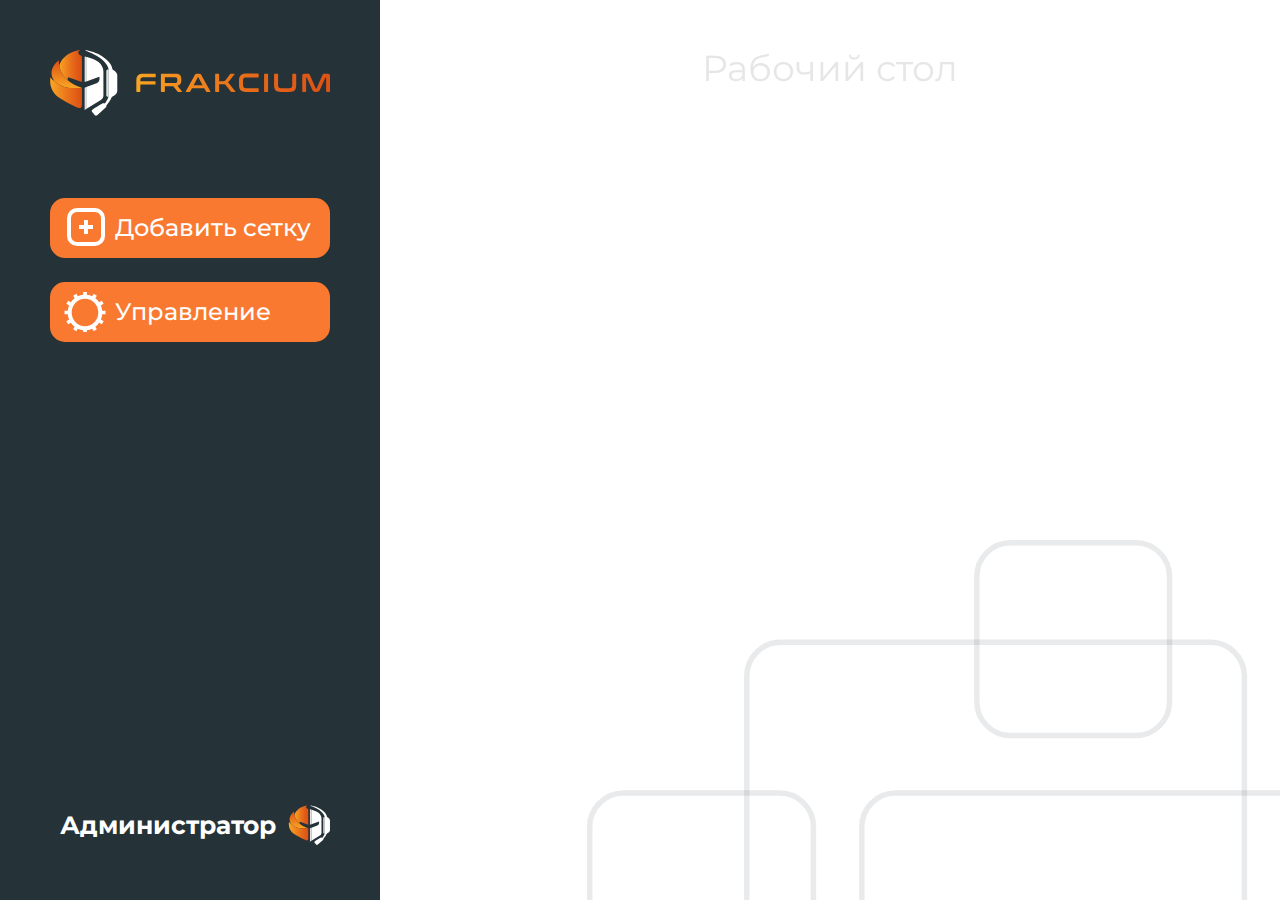
<file: index.html>
<!DOCTYPE html>
<html lang="en">

<head>
   <meta charset="UTF-8">
   <meta http-equiv="X-UA-Compatible" content="IE=edge">
   <meta name="viewport" content="width=device-width, initial-scale=1.0">
   <title>Document</title>
   <link rel="stylesheet" href="style.css">
   <script src="https://code.jquery.com/jquery-3.6.1.min.js"
      integrity="sha256-o88AwQnZB+VDvE9tvIXrMQaPlFFSUTR+nldQm1LuPXQ=" crossorigin="anonymous"></script>
   <script src="./script.js" defer></script>
   <!script src="/js/engine.js"></script-->
</head>
<body>
   <aside class="Sidebar">
      <img src="./images/logo_frakcium.svg" alt="logo_frakcium" class="logo">
      <button class="button add">Добавить сетку</button>
      <button class="button manage">Управление</button>
      <div class="logout">
         <div class="container">
            <a href="#" class="logout-button quit ajax-link" data-url="/admin/?logout">Выйти</a>
            <div class="logout-button return">Назад</div>
            <div class="logout-button entry">Администратор</div>
         </div>
      </div>
   </aside>
   <main class="Dashboard">
      <div id="clock"></div>
      <img class="decor" src="./images/decor_2.svg" alt="">
      <div class="title">Рабочий стол</div>
      <div class="modal new">
         <div class="container row">
            <h1 class="title">Создать таблицу</h1>
            <button onclick="closeModal('new')" class="close-button"></button>
         </div>
         <div class="list container col">

            <button class="button ajax-link" data-url="/admin/?action=form&id=1"
               onclick="$('.modal > .form').css('display', 'flex');">Игра 1</button>
            <button class="button ajax-link" data-url="/admin/?action=form&id=1">Игра 2</button>
            <button class="button ajax-link" data-url="/admin/?action=form&id=1">Игра 3</button>

         </div>
         <form id="form_create" class="form" action=""><input id="form_create_games" type="hidden" name="game"
               value="1">
            <div class="container row">
               <div class="container col"> <label for="tour">Вид турнира</label> <input id="form_create_type"
                     type="hidden" name="type" value="0">
                  <div class="container select-wrapper">
                     <div class="select tour" value="0">
                        <div class="text">Выберите...</div>
                        <div class="tour-list">
                           <div value="1" class="tour-option">Single elimination</div>
                           <div value="2" class="tour-option">Double elimination</div>
                        </div>
                     </div>
                  </div>
               </div>
               <div class="container col"> <label for="amount">Кол-во</label> <input id="form_create_count"
                     type="hidden" name="count" value="8">
                  <div class="container select-wrapper">
                     <div class="select amount" value="8">
                        <div class="text">8</div>
                        <div class="amount-list">
                           <div value="8" class="amount-option">8</div>
                           <div value="16" class="amount-option">16</div>
                           <div value="32" class="amount-option">32</div>
                        </div>
                     </div>
                  </div>
               </div>
            </div>
            <div class="container row">
               <div class="container col date"> <label for="date">Дата</label>
                  <div class="container"> <input class="select" type="date" name="data" id="date"> </div>
               </div>
            </div>
            <div class="container row">
               <div class="container col date"> <label for="name">Название турнира</label>
                  <div class="container"> <input class="select" type="text" name="name" id="name"> </div>
               </div>
            </div>
            <div class="container row">
               <div class="container col date"> <label for="url">URL адрес</label>
                  <div class="container"> <input class="select" type="text" name="url" id="url"> </div>
               </div>
            </div> <input type="radio" name="" id=""> <button class="button ajax-link" data-url="/admin/?action=new"
               data-form="#form_create">Создать</button>
         </form>
      </div>
      <div class="modal manage">
         <div class="container row">
            <h1 class="title">Управление сетками</h1>
            <button onclick="closeModal('manage')" class="close-button"></button>
         </div>
         <div class="Table-header container row">
            <div class="Table-group container row">
               <div class="status">Статус</div>
               <div class="name">Игра</div>
               <div class="date">Дата</div>
               <div class="tour">Турнир</div>
            </div>
            <div class="Table-group container row">
               <div class="buttons">Управление</div>
            </div>
         </div>
         <table class="Table">
            <tbody id="list_tour">

               <tr id="tour_1" idx="1">
                  <td class="active">Активен</td>
                  <td class="name">TEST 1</td>
                  <td>12.03.2023</td>
                  <td class="tour">A TEST</td>
                  <td class="container row">
                     <div class="table-button delete"></div>
                     <div class="table-button edit"></div>
                     <div class="table-button copy"><input id="url_1"
                           style="position: absolute; left: -1000px; top: -1000px;" type="text" value="https://test.ru">
                     </div>
                  </td>
               </tr>
               <tr id="tour_2" idx="2">
                  <td class="active">Активен</td>
                  <td class="name">TEST 2</td>
                  <td>12.03.2024</td>
                  <td class="tour">D TEST</td>
                  <td class="container row">
                     <div class="table-button delete"></div>
                     <div class="table-button edit"></div>
                     <div class="table-button copy"><input id="url_2"
                           style="position: absolute; left: -1000px; top: -1000px;" type="text" value="https://test.ru">
                     </div>
                  </td>
               </tr>
               <tr id="tour_3" idx="3">
                  <td class="ended">Завершен</td>
                  <td class="name">A TEST</td>
                  <td>15.03.2022</td>
                  <td class="tour">TEST TEST 3</td>
                  <td class="container row">
                     <div class="table-button delete"></div>
                     <div class="table-button edit"></div>
                     <div class="table-button copy"><input id="url_3"
                           style="position: absolute; left: -1000px; top: -1000px;" type="text" value="https://test.ru">
                     </div>
                  </td>
               </tr>
               <tr id="tour_4" idx="4">
                  <td class="active">Активен</td>
                  <td class="name">A TEST</td>
                  <td>18.05.2023</td>
                  <td class="tour">TEST TEST 4</td>
                  <td class="container row">
                     <div class="table-button delete"></div>
                     <div class="table-button edit"></div>
                     <div class="table-button copy"><input id="url_4"
                           style="position: absolute; left: -1000px; top: -1000px;" type="text" value="https://test.ru">
                     </div>
                  </td>
               </tr>

            </tbody>
         </table>
      </div>
      <div class="modal delete-prompt">
         <div class="delete-prompt-text"></div>
         <div class="container row">
            <button class="delete-prompt-button confirm-delete" idx="1"
               onclick="deleteRow($(this).attr('idx'))">Удалить</button>
            <button class="delete-prompt-button cancel" onclick="closeModal('delete-prompt')">Отмена</button>
         </div>
      </div>
   </main>
</body>

</html>
</file>
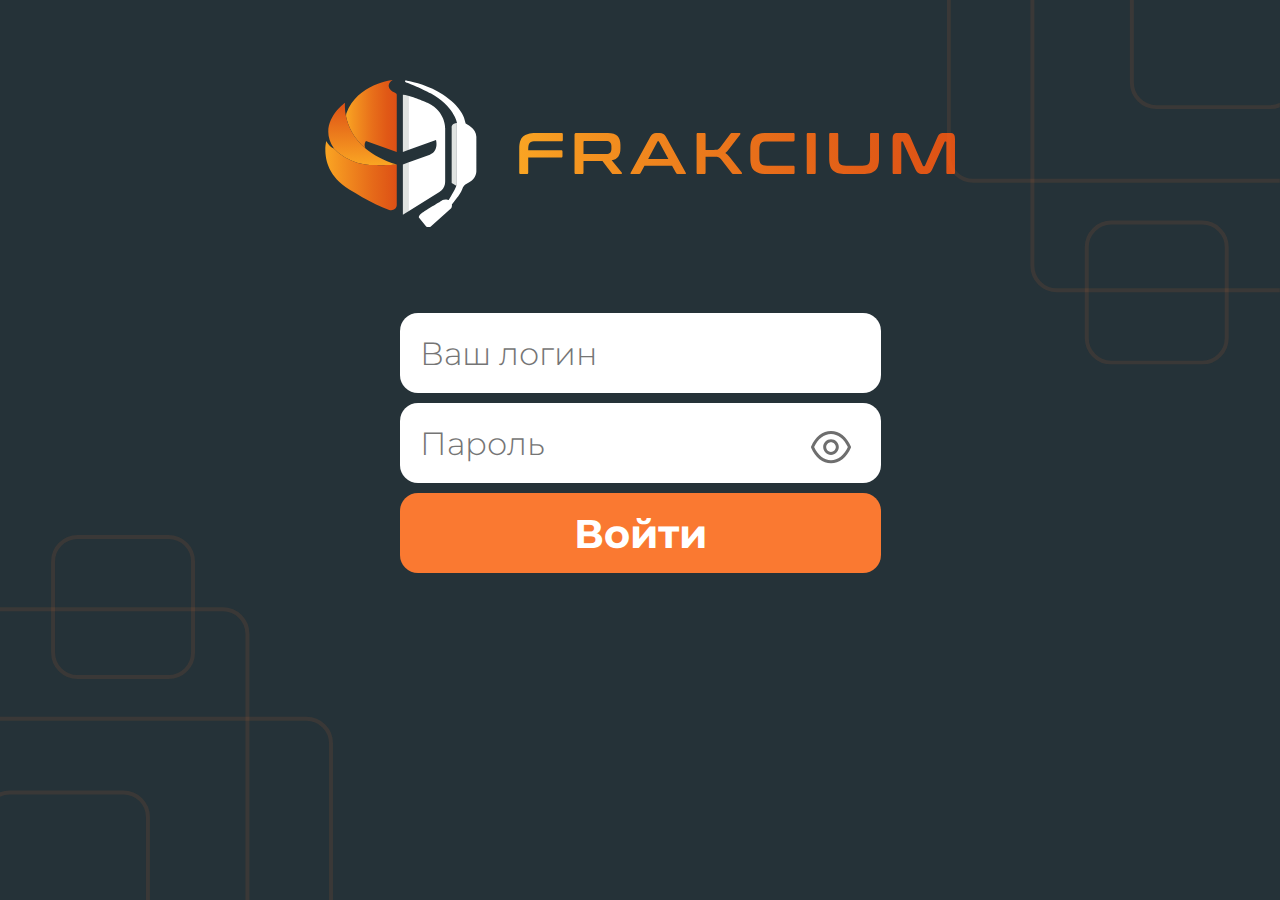
<file: login.html>
<!DOCTYPE html>
<html lang="en">

<head lang="ru">
    <meta charset="UTF-8">
    <meta http-equiv="X-UA-Compatible" content="IE=edge">
    <meta name="viewport" content="width=device-width, initial-scale=1.0">
    <title>Document</title>
    <link rel="stylesheet" href="style.css">
    <script src="https://code.jquery.com/jquery-3.6.1.min.js"
        integrity="sha256-o88AwQnZB+VDvE9tvIXrMQaPlFFSUTR+nldQm1LuPXQ=" crossorigin="anonymous"></script>
    <!script src="/js/engine.js"></script-->
</head>
<!DOCTYPE html>
<body>
    <main class="Login">
        <div class="Login-container">
            <img src="./images/logo_frakcium.svg" alt="Frakcium logo" class="logo">
            <form id="form_login" class="Login-form">
                <div class="wrapper text">
                    <input type="text" placeholder="Ваш логин" name="login" maxlength="20" required>
                </div>
                <div class="wrapper password">
                    <input type="password" placeholder="Пароль" name="password" maxlength="30" required>
                    <div class="show-pass-btn" onmousedown="togglePassword()"></div>
                </div>
                <div class="wrapper submit">
                    <input class="ajax-link" type="submit" value="Войти" data-form="#form_login">
                </div>
            </form>
        </div>
        <img class="decor" src="./images/decor_1.svg" alt="">
        <img class="decor" src="./images/decor_1.svg" alt="">
    </main>
    <div class="loader">
        <div class="loader-text">Входим...</div>
    </div>
</body>

</html>

<script>
    let show = false;
    function togglePassword() {
        if (show) {
            $('.show-pass-btn').on('click', () => $('.password > input').attr('type', 'password'));
            show = false;
        }
        else {
            $('.show-pass-btn').on('click', () => $('.password > input').attr('type', 'text'));
            show = true;
        }
    }

    $('.submit > input').on('click', event => {
        event.preventDefault();
        $('.loader').css('display', 'flex');
        $('.Login *').css('filter', 'blur(5px)');
        setTimeout(() => {	// simulate fetch time
            if (true) {		// if validation successfull
                $('.decor').last().animate({ 'margin-top': '-1000px' }, 1500);
                $('.decor').first().animate({ 'margin-bottom': '-1000px' }, 1500);
                $('.Login-container').animate({ 'margin-top': '-1000px' }, 1000, () => redirect());
            }
        }, 1000);
    });

    function redirect() { window.parent.location.href = 'index.html'; }
</script>
</file>
<file: style.css>
@import url("https://fonts.googleapis.com/css2?family=Montserrat:wght@300;400;500;700&display=swap");
*, *:before, *:after {
  -webkit-box-sizing: border-box;
          box-sizing: border-box;
}

html, body, div, span, object, iframe, figure, h1, h2, h3, h4, h5, h6, p, blockquote, pre, a, code, em, img, small, strike, strong, sub, sup, tt, b, u, i, ol, ul, li, fieldset, form, label, table, caption, tbody, tfoot, thead, tr, th, td, main, canvas, embed, footer, header, nav, section, video {
  margin: 0;
  padding: 0;
  border: 0;
  font-size: 100%;
  font: inherit;
  vertical-align: baseline;
  text-rendering: optimizeLegibility;
  -webkit-font-smoothing: antialiased;
  -webkit-text-size-adjust: none;
     -moz-text-size-adjust: none;
      -ms-text-size-adjust: none;
          text-size-adjust: none;
}

footer, header, nav, section, main {
  display: block;
}

body {
  line-height: 1;
  width: 100%;
}

ol, ul {
  list-style: none;
}

blockquote, q {
  quotes: none;
}

blockquote:before, blockquote:after, q:before, q:after {
  content: '';
  content: none;
}

table {
  border-collapse: collapse;
  border-spacing: 0;
}

input {
  -webkit-appearance: none;
  border-radius: 0;
}

input, select {
  outline: none;
}

html, * {
  font-family: Montserrat, sans-serif;
}

body {
  display: -webkit-box;
  display: -ms-flexbox;
  display: flex;
  position: relative;
  overflow-x: hidden;
}

.container {
  display: -webkit-box;
  display: -ms-flexbox;
  display: flex;
}

.row {
  -webkit-box-orient: horizontal;
  -webkit-box-direction: normal;
      -ms-flex-direction: row;
          flex-direction: row;
}

.col {
  -webkit-box-orient: vertical;
  -webkit-box-direction: normal;
      -ms-flex-direction: column;
          flex-direction: column;
}

.Sidebar {
  width: 380px;
  z-index: 10;
  color: #fff;
  display: -webkit-box;
  display: -ms-flexbox;
  display: flex;
  min-height: 100vh;
  -webkit-box-orient: vertical;
  -webkit-box-direction: normal;
      -ms-flex-direction: column;
          flex-direction: column;
  background-color: #253238;
  -webkit-animation: transitionInRight 1s ease;
          animation: transitionInRight 1s ease;
}

@-webkit-keyframes transitionInRight {
  0% {
    -webkit-box-shadow: 1000px 0 0 1000px #253238;
            box-shadow: 1000px 0 0 1000px #253238;
  }
  100% {
    -webkit-box-shadow: 0 0 0 0 #253238;
            box-shadow: 0 0 0 0 #253238;
  }
}

@keyframes transitionInRight {
  0% {
    -webkit-box-shadow: 1000px 0 0 1000px #253238;
            box-shadow: 1000px 0 0 1000px #253238;
  }
  100% {
    -webkit-box-shadow: 0 0 0 0 #253238;
            box-shadow: 0 0 0 0 #253238;
  }
}

.Sidebar .logo {
  margin: 50px 50px 70px;
  -webkit-animation: transitionInTop 1s ease;
          animation: transitionInTop 1s ease;
}

.Sidebar .button {
  color: #fff;
  border: none;
  height: 60px;
  margin: 12px 50px;
  padding: 15px 10px 15px 65px;
  position: relative;
  font-size: 24px;
  text-align: left;
  font-weight: 500;
  border-radius: 15px;
  background-color: #FA7931;
  -webkit-animation: transitionInTop 1s ease;
          animation: transitionInTop 1s ease;
}

.Sidebar .button::before {
  top: 50%;
  left: 5%;
  width: 100px;
  height: 40px;
  content: "";
  position: absolute;
  -webkit-transform: translateY(-50%);
          transform: translateY(-50%);
  background-repeat: no-repeat;
}

.Sidebar .button.add::before {
  background-image: url(images/add.svg);
  left: 6%;
}

.Sidebar .button.manage::before {
  background-image: url(images/cog.svg);
}

.Sidebar .logout {
  width: 280px;
  margin: auto 50px 50px;
  overflow: hidden;
  text-align: center;
  -webkit-animation: transitionInFade 2s ease;
          animation: transitionInFade 2s ease;
  font-weight: 700;
}

@-webkit-keyframes transitionInFade {
  0% {
    opacity: 0;
  }
  80% {
    opacity: 0;
  }
}

@keyframes transitionInFade {
  0% {
    opacity: 0;
  }
  80% {
    opacity: 0;
  }
}

.Sidebar .logout .container {
  gap: 10px;
  width: 200%;
  display: -webkit-box;
  display: -ms-flexbox;
  display: flex;
  -webkit-transition: .4s ease;
  transition: .4s ease;
  margin-left: -280px;
}

.Sidebar .logout-button {
  color: #fff;
  text-decoration: none;
  border-radius: 19px;
  height: 50px;
  display: -webkit-box;
  display: -ms-flexbox;
  display: flex;
  -webkit-box-align: center;
      -ms-flex-align: center;
          align-items: center;
  -webkit-box-pack: center;
      -ms-flex-pack: center;
          justify-content: center;
}

.Sidebar .logout-button.entry {
  width: 270px;
  font-size: 25px;
  font-weight: bold;
  position: relative;
  -webkit-box-pack: left;
      -ms-flex-pack: left;
          justify-content: left;
}

.Sidebar .logout-button.entry::after {
  top: 5px;
  right: -58px;
  width: 100px;
  height: 100px;
  content: "";
  position: absolute;
  background-image: url(images/icon_frakcium.svg);
  background-repeat: no-repeat;
}

.Sidebar .logout-button.quit, .Sidebar .logout-button.return {
  font-size: 24px;
  font-weight: bold;
  width: 135px;
  background-color: #FA7931;
}

.Dashboard {
  width: 100%;
  display: -webkit-box;
  display: -ms-flexbox;
  display: flex;
  position: relative;
  -webkit-box-align: center;
      -ms-flex-align: center;
          align-items: center;
  -webkit-box-pack: center;
      -ms-flex-pack: center;
          justify-content: center;
  font-weight: 400;
}

.Dashboard #clock {
  position: absolute;
  right: 50px;
  top: 50px;
  font-size: 36px;
  color: #B7B7B7;
  -webkit-user-select: none;
     -moz-user-select: none;
      -ms-user-select: none;
          user-select: none;
  -webkit-transition: .4s ease;
  transition: .4s ease;
  -webkit-animation: transitionInTop 2s ease;
          animation: transitionInTop 2s ease;
}

.Dashboard .decor {
  position: absolute;
}

.Dashboard .decor:first-of-type {
  right: 0;
  bottom: 0;
  height: 40vh;
}

.Dashboard > .title {
  position: absolute;
  top: 50px;
  left: 50%;
  -webkit-transform: translateX(-50%);
          transform: translateX(-50%);
  font-size: 36px;
  color: #E6E6E6;
  -webkit-user-select: none;
     -moz-user-select: none;
      -ms-user-select: none;
          user-select: none;
  -webkit-transition: .4s ease;
  transition: .4s ease;
  -webkit-animation: transitionInTop 2s ease;
          animation: transitionInTop 2s ease;
}

.Dashboard .modal {
  opacity: 0;
  position: absolute;
  -webkit-transition: .4s ease;
  transition: .4s ease;
  background-color: #253238;
  border-radius: 20px;
  z-index: -10;
  padding: 40px 50px;
  gap: 10px;
  display: -webkit-box;
  display: -ms-flexbox;
  display: flex;
  -webkit-box-orient: vertical;
  -webkit-box-direction: normal;
      -ms-flex-direction: column;
          flex-direction: column;
}

.Dashboard .modal .title {
  font-size: 40px;
  color: #fff;
  font-weight: bold;
  -webkit-user-select: none;
     -moz-user-select: none;
      -ms-user-select: none;
          user-select: none;
}

.Dashboard .modal .close-button {
  margin-left: auto;
  width: 55px;
  height: 55px;
  background-color: #FA7931;
  border-radius: 15px;
  border: none;
  background-image: url(images/cross.svg);
  background-repeat: no-repeat;
  background-position: 50% 50%;
}

.Dashboard .modal .button {
  min-height: 80px;
  background-color: #FA7931;
  border-radius: 15px;
  border: none;
  color: #fff;
  font-size: 36px;
  font-weight: bold;
}

.Dashboard .modal .list {
  gap: 13px;
  overflow-y: scroll;
  padding-right: 13px;
}

.Dashboard .modal .list::-webkit-scrollbar {
  width: 13px;
}

.Dashboard .modal .list::-webkit-scrollbar-track {
  background: #1A252B;
}

.Dashboard .modal .list::-webkit-scrollbar-thumb {
  background-color: #fff;
  border-radius: 20px;
}

.Dashboard .modal .list > .button {
  max-width: 100%;
  overflow: hidden;
  text-overflow: ellipsis;
}

.Dashboard .modal .form {
  position: absolute;
  z-index: 10;
  top: 100px;
  left: 50px;
  right: 50px;
  bottom: 40px;
  background: #253238;
  -webkit-transition: .4s ease;
  transition: .4s ease;
  -webkit-box-orient: vertical;
  -webkit-box-direction: normal;
      -ms-flex-direction: column;
          flex-direction: column;
  padding-top: 40px;
  gap: 20px;
  display: none;
  overflow-y: scroll;
}

.Dashboard .modal .form .container {
  gap: 20px;
  width: -webkit-fit-content;
  width: -moz-fit-content;
  width: fit-content;
}

.Dashboard .modal .form .container label {
  color: #fff;
  font-size: 28px;
}

.Dashboard .modal .form .container .date {
  position: relative;
}

.Dashboard .modal .form .container .date #date::-webkit-calendar-picker-indicator {
  bcolor: #FA7931;
  width: 100%;
  height: 100%;
  top: 0;
  left: 0;
  right: 0;
  bottom: 0;
  position: absolute;
  -webkit-transform: translateX(40px);
          transform: translateX(40px);
  background-image: url('data:image/svg+xml;utf8,<svg xmlns="http://www.w3.org/2000/svg" width="16" height="15" viewBox="0 0 24 24"><path fill="%23FA7931" d="M20 3h-1V1h-2v2H7V1H5v2H4c-1.1 0-2 .9-2 2v16c0 1.1.9 2 2 2h16c1.1 0 2-.9 2-2V5c0-1.1-.9-2-2-2zm0 18H4V8h16v13z"/></svg>');
  background-size: 40px 40px;
  background-position: 170px 60px;
}

.Dashboard .modal .form .container .select {
  height: 67px;
  width: 100%;
  border-radius: 14px;
  border: 4px solid #FA7931;
  background-color: #253238;
  padding: 10px 50px 10px 20px;
  font-size: 24px;
  color: #3E545F;
  -webkit-appearance: none;
  -mox-appearance: none;
  -ms-appearance: none;
  -ms-appearance-appearance: none;
  display: -webkit-box;
  display: -ms-flexbox;
  display: flex;
  -webkit-box-align: center;
      -ms-flex-align: center;
          align-items: center;
}

.Dashboard .modal .form .container .select-wrapper {
  position: relative;
  width: 100%;
}

.Dashboard .modal .form .container .select-wrapper::after {
  position: absolute;
  -webkit-user-select: none;
     -moz-user-select: none;
      -ms-user-select: none;
          user-select: none;
  content: "";
  right: 20px;
  width: 20px;
  height: 20px;
  top: 50%;
  -webkit-transform: translateY(-50%);
          transform: translateY(-50%);
  pointer-events: none;
  background-image: url(images/arrow.svg);
  background-repeat: no-repeat;
  background-position: center;
}

.Dashboard .modal .form .container .select option {
  border-radius: 14px;
  margin: 10px;
  padding: 10px;
}

.Dashboard .modal .form .container .select.tour {
  width: 350px;
  -webkit-user-select: none;
     -moz-user-select: none;
      -ms-user-select: none;
          user-select: none;
}

.Dashboard .modal .form .container .select .tour, .Dashboard .modal .form .container .select .amount {
  position: relative;
}

.Dashboard .modal .form .container .select .tour-list, .Dashboard .modal .form .container .select .amount-list {
  display: none;
  z-index: 10;
  top: calc(100% + 10px);
  background-color: #253238;
  left: 0;
  width: 100%;
  position: absolute;
  -webkit-box-orient: vertical;
  -webkit-box-direction: normal;
      -ms-flex-direction: column;
          flex-direction: column;
}

.Dashboard .modal .form .container .select .tour-option, .Dashboard .modal .form .container .select .amount-option {
  margin-bottom: 10px;
  font-size: 24px;
  background-color: #253238;
  color: #fff;
  border: 4px solid #FA7931;
  border-radius: 14px;
  padding: 15px;
}

.Dashboard .modal .form .button {
  margin-top: auto;
  width: 200px;
}

.Dashboard .modal .Table {
  color: #fff;
  border-collapse: separate;
  position: relative;
  width: 100%;
}

.Dashboard .modal .Table-header {
  margin-top: 100px;
  color: #fff;
  width: calc(100% + 20px);
  background: #253238;
  gap: 25px;
}

.Dashboard .modal .Table-group {
  border-radius: 14px;
  margin-top: -80px;
  height: 77px;
  outline: #FA7931 4px solid;
  -ms-flex-pack: distribute;
      justify-content: space-around;
  -webkit-box-align: center;
      -ms-flex-align: center;
          align-items: center;
}

.Dashboard .modal .Table-group:first-of-type {
  width: 1065px;
}

.Dashboard .modal .Table-group:last-of-type {
  width: 245px;
}

.Dashboard .modal .Table-group > div {
  font-weight: 500;
  font-size: 32px;
  position: relative;
  width: 100%;
  text-align: center;
}

.Dashboard .modal .Table-group > div:not(:last-of-type)::after {
  content: "|";
  position: absolute;
  right: 0;
  color: #FA7931;
}

.Dashboard .modal .Table-group th.buttons {
  width: 250px;
}

.Dashboard .modal .Table tbody {
  border-spacing: 0 15px;
  max-height: 100%;
  width: calc(100% + 20px);
  display: block;
  overflow-y: scroll;
  max-height: 650px;
  padding: 0 10px 0 0;
}

.Dashboard .modal .Table tbody::-webkit-scrollbar {
  width: 13px;
}

.Dashboard .modal .Table tbody::-webkit-scrollbar-track {
  background: #1A252B;
}

.Dashboard .modal .Table tbody::-webkit-scrollbar-thumb {
  background-color: #fff;
  border-radius: 20px;
}

.Dashboard .modal .Table tbody tr {
  height: 77px;
}

.Dashboard .modal .Table tbody tr td {
  max-width: 100%;
  text-align: center;
  vertical-align: middle;
  font-weight: 700;
  font-size: 32px;
  line-height: 39px;
}

.Dashboard .modal .Table tbody tr td:not(:last-of-type) {
  background-color: #FA7931;
  width: 25%;
}

.Dashboard .modal .Table tbody tr td.name, .Dashboard .modal .Table tbody tr td.tour {
  max-width: 150px;
  overflow: hidden;
  text-overflow: ellipsis;
}

.Dashboard .modal .Table tbody tr td:first-of-type {
  border-radius: 14px 0 0 14px;
}

.Dashboard .modal .Table tbody tr td:nth-last-of-type(2) {
  border-radius: 0 14px 14px 0;
}

.Dashboard .modal .Table tbody tr td.active {
  color: #98EF41;
}

.Dashboard .modal .Table tbody tr td.ended {
  color: #C42121;
}

.Dashboard .modal .Table tbody tr td .table-button {
  border-radius: 14px;
  background-color: #FA7931;
  height: 77px;
  width: 77px;
  margin-left: 10px;
  cursor: pointer;
  background-repeat: no-repeat;
  background-position: center;
}

.Dashboard .modal .Table tbody tr td .table-button:first-of-type {
  margin-left: 20px;
}

.Dashboard .modal .Table tbody tr td .table-button.delete {
  background-image: url(images/cross.svg);
}

.Dashboard .modal .Table tbody tr td .table-button.edit {
  background-image: url(images/pen.svg);
}

.Dashboard .modal .Table tbody tr td .table-button.copy {
  background-image: url(images/copy.png);
}

.Dashboard .modal.new {
  width: 620px;
  height: 700px;
}

.Dashboard .modal.manage {
  width: 1440px;
  height: 900px;
}

.loader {
  display: none;
  position: absolute;
  top: 0;
  left: 0;
  right: 0;
  bottom: 100px;
  z-index: 10;
  -webkit-box-align: center;
      -ms-flex-align: center;
          align-items: center;
  -webkit-box-pack: center;
      -ms-flex-pack: center;
          justify-content: center;
}

.loader-text {
  color: #fff;
  background-color: #FA7931;
  font-size: 40px;
  font-weight: bold;
  padding: 20px 40px;
  border-radius: 20px;
}

.Login {
  flex: 1 1 auto;
  overflow: hidden;
  -webkit-box-pack: center;
      -ms-flex-pack: center;
          justify-content: center;
  min-height: 100vh;
  width: 100%;
  background-color: #253238;
  display: -webkit-box;
  display: -ms-flexbox;
  display: flex;
}

@media (max-width: 480px){
  .Login .decor{
    display: none;
  }
}
.Login .decor {

  position: absolute;
  width: 26%;
  
}

.Login .decor:first-of-type {
  bottom: 0;
  left: 0;
  -webkit-animation: transitionInBot 1s ease;
          animation: transitionInBot 1s ease;
}

.Login .decor:last-of-type {
  right: 0;
  -webkit-transform: rotate(180deg);
          transform: rotate(180deg);
  -webkit-animation: transitionInTop 1s ease;
          animation: transitionInTop 1s ease;
}

@-webkit-keyframes transitionInTop {
  0% {
    margin-top: -1000px;
  }
}

@keyframes transitionInTop {
  0% {
    margin-top: -1000px;
  }
}

@-webkit-keyframes transitionInBot {
  0% {
    margin-bottom: -1000px;
  }
}

@keyframes transitionInBot {
  0% {
    margin-bottom: -1000px;
  }
}

.Login-container {
  padding: 80px 10px 30px 10px;
  max-width: 520px;
  display: -webkit-box;
  display: -ms-flexbox;
  display: flex;
  -webkit-box-orient: vertical;
  -webkit-box-direction: normal;
      -ms-flex-direction: column;
          flex-direction: column;
  -webkit-box-align: center;
      -ms-flex-align: center;
          align-items: center;
  -webkit-animation: transitionInTop 0.6s ease;
          animation: transitionInTop 0.6s ease;
}

.Login-form {
  display: -webkit-box;
  display: -ms-flexbox;
  display: flex;
  -webkit-box-orient: vertical;
  -webkit-box-direction: normal;
      -ms-flex-direction: column;
          flex-direction: column;
  gap: 10px;
  position: relative;
  z-index: 10;
}

.Login-form .wrapper {
  position: relative;
}

.Login-form .show-pass-btn {
  background: url(images/eye.svg) center no-repeat;
  background-size: 40px;
  height: 40px;
  width: 40px;
  position: absolute;
  top: 50%;
  -webkit-transform: translateY(-40%);
          transform: translateY(-40%);
  right: 30px;
}
@media (max-width: 768px){
  .Login-form .show-pass-btn {
    background-size: 30px;
  }
}
.Login-form input {
  border: none;
  width: 100%;
  height: 80px;
  border-radius: 18px;
  font-size: 32px;
  font-weight: 300;
  padding: 10px 20px;
}
.Login-form input[type=submit] {
  background: #FA7931;
  color: #fff;
  font-weight: 700;
  font-size: 40px;
}

@media (max-width: 768px){
  .Login-form input {
    height: 60px;
    font-size: 20px;
  }
  .Login-form input[type=submit] {
    font-size: 25px;
  }
}
.Login .logo {
  width: 630px;
  margin-bottom: 85px;
  
}
@media (max-width: 768px){
  .Login .logo{
    width: 350px;
    margin-bottom: 45px;
  }
}
@media (max-width: 480px){
  .Login .logo{
    width: 300px;
    margin-bottom: 35px;
  }
}
.tour-option:hover,
.amount-option:hover,
.logout-button:hover,
.modal .button:hover,
.submit > input:hover,
.Sidebar > .button:hover,
.modal .close-button:hover,
.delete-prompt-button:hover,
.password > .show-pass-btn:hover {
  opacity: .8;
  cursor: pointer;
}

img {
  -webkit-user-select: none;
     -moz-user-select: none;
      -ms-user-select: none;
          user-select: none;
}

.delete-prompt {
  top: 0;
  left: 0;
  right: 0;
  bottom: 0;
  width: 350px;
  height: 200px;
  margin: auto;
  padding: 20px !important;
  display: -webkit-box;
  display: -ms-flexbox;
  display: flex;
  position: absolute;
  border-radius: 20px;
  -webkit-box-orient: vertical;
  -webkit-box-direction: normal;
      -ms-flex-direction: column;
          flex-direction: column;
  background-color: #253238;
}

.delete-prompt-text {
  color: #fff;
  font-size: 28px;
  padding: 10px;
  height: 100%;
}

.delete-prompt-button {
  background-color: #FA7931;
  color: #fff;
  border: none;
  margin: auto;
  padding: 10px 25px;
  border-radius: 10px;
  font-size: 22px;
  -webkit-transition: .2s;
  transition: .2s;
}

.delete-prompt-button.confirm-delete:hover {
  background-color: #C42121;
  opacity: 1;
}
/*# sourceMappingURL=style.css.map */
</file>
